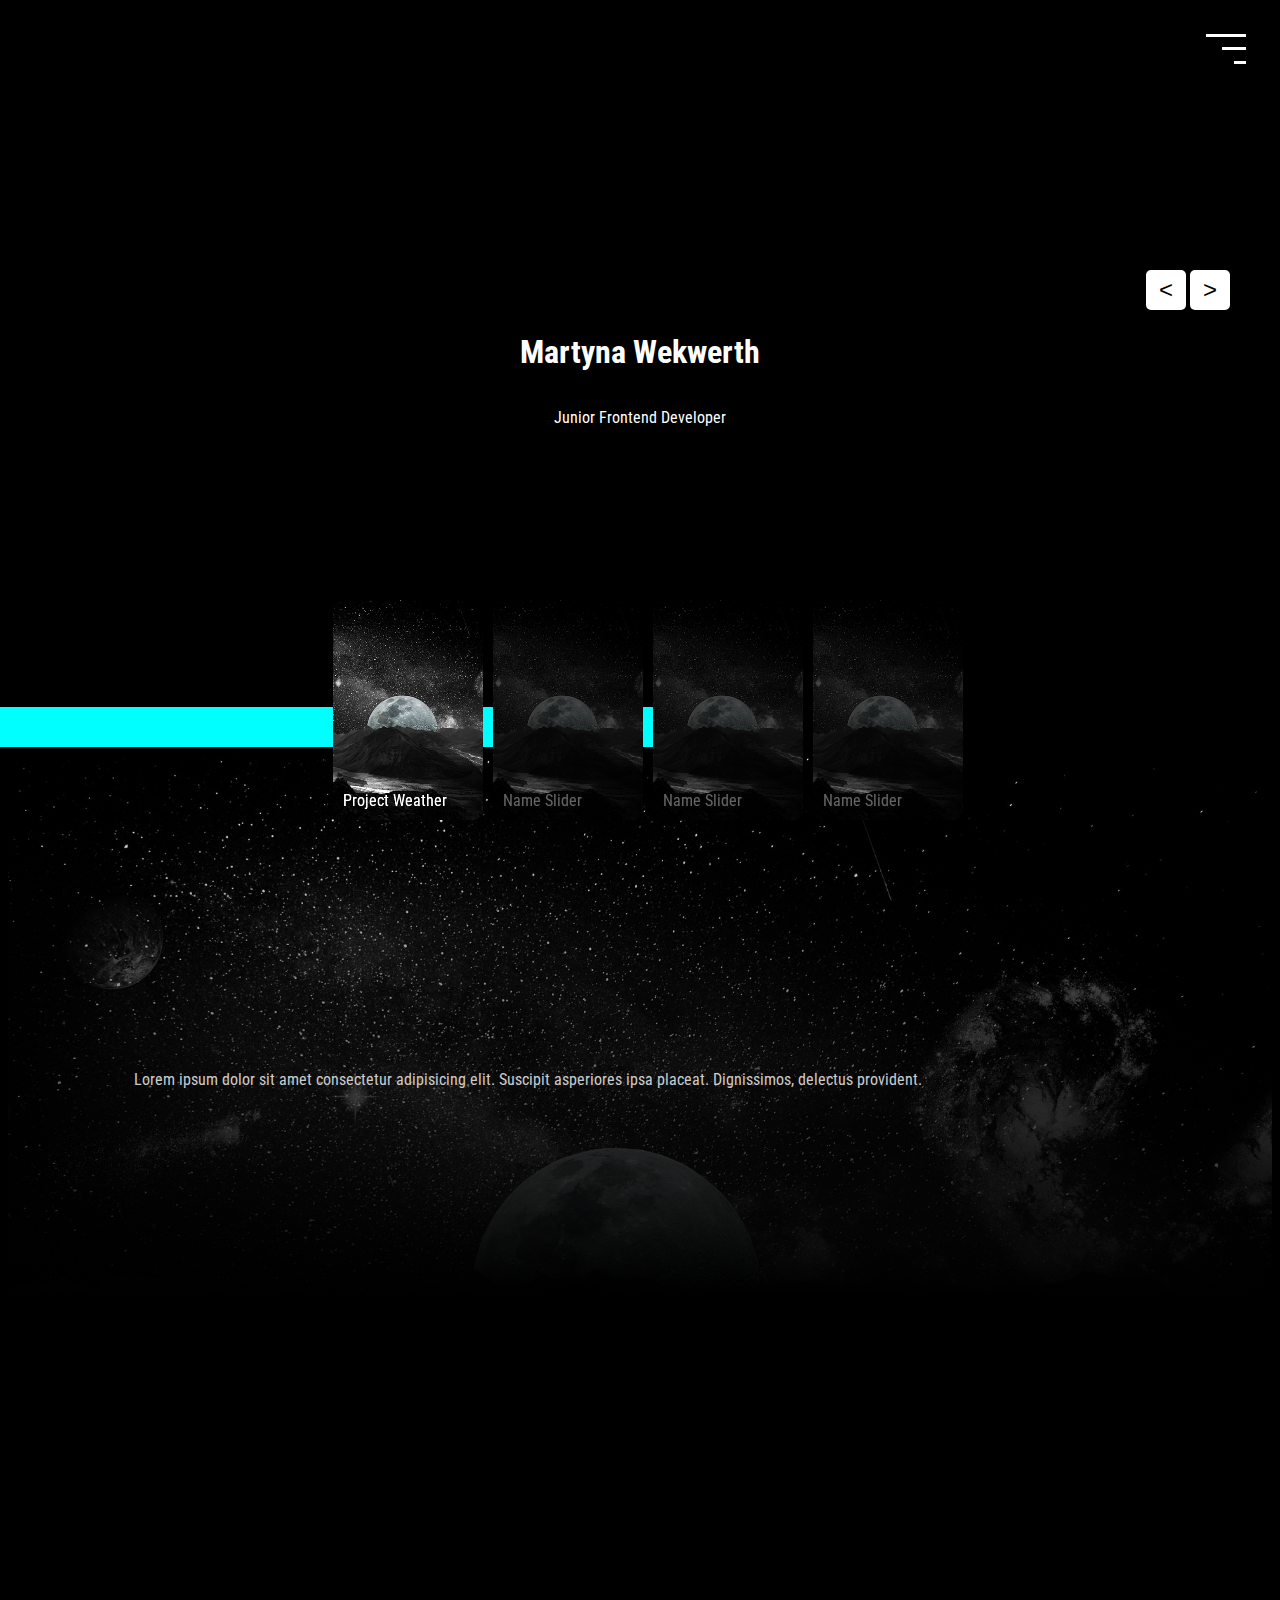
<file: html/index.html>
<!DOCTYPE html>
<html lang="en">
<head>
    <meta charset="UTF-8">
    <meta name="viewport" content="width=device-width, initial-scale=1.0">
    <title>Martyna Wekwerth</title>
    <link rel="stylesheet" href="../css/main.css">
    <link rel="preconnect" href="https://fonts.googleapis.com">
<link rel="preconnect" href="https://fonts.gstatic.com" crossorigin>
<link href="https://fonts.googleapis.com/css2?family=Roboto+Condensed:wght@400;700&display=swap" rel="stylesheet">

</head>
<body>
    <button class="burger-btn">
        <div class="burger-btn__box">
            <div class="burger-btn__bars"></div>
        </div>
        </button>
    <nav class="nav">
        <div class="nav__items">
            <a href="#aboutme" class="nav__item">About me</a>
            <a href="#experience" class="nav__item">Experience</a>
            <a href="project-weather.html" class="nav__item">Projects</a>
            <a href="#contact" class="nav__item">Contact</a>
        </div>
    </nav>
    <header class="header section">
        <h1 class="header__heading">Martyna Wekwerth</h1>
        <p class="header__text">Junior Frontend Developer</p>
        <!-- <video class="header" autoplay loop muted plays-inline>
            <source src="./img/golden720.mp4" type="video/mp4"/>
        </video> -->
        <!-- <a href="#projects" class="header__btn btn-special-animation">Projekty</a>  -->
        <!-- do zrobienia button!!!! -->
        <div class="white-block white-block-left"></div>
    </header>

    <!-- Experience -->

    <!-- Projects -->
    <div class="slider-wrapper">
        <div class="list">    
            <div class="item active">
                <img src="../img/moon1920.jpg" alt="describe photo" class="image-item"/>
                <div class="content">
                    <h2>Project</h2>
                    <p>Lorem ipsum dolor sit amet consectetur adipisicing elit. Suscipit asperiores ipsa placeat. Dignissimos, delectus provident.</p>
                </div>
            </div>
            <div class="item">
                <img src="../img/moon1920.jpg" alt="describe photo" class="image-item"/>
                <div class="content">
                    <h2>Project</h2>
                    <p>Lorem ipsum dolor sit amet consectetur adipisicing elit. Suscipit asperiores ipsa placeat. Dignissimos, delectus provident.</p>
                </div>
            </div>
            <div class="item">
                <img src="../img/moon1920.jpg" alt="describe photo" class="image-item"/>
                <div class="content">
                    <h2>Project</h2>
                    <p>Lorem ipsum dolor sit amet consectetur adipisicing elit. Suscipit asperiores ipsa placeat. Dignissimos, delectus provident.</p>
                </div>
            </div>
            <div class="item active">
                <img src="../img/moon1920.jpg" alt="describe photo" class="image-item"/>
                <div class="content">
                    <h2>Project</h2>
                    <p>Lorem ipsum dolor sit amet consectetur adipisicing elit. Suscipit asperiores ipsa placeat. Dignissimos, delectus provident.</p>
                </div>
            </div>
        </div>
    </div>
    <div class="arrows">
        <button id="prev"><</button>
        <button id="next">></button>
    </div>

    <div class="thumbnail">
        <div class="item active Weather">
            <img src="../img/moon640.jpg" alt="describe photo">
            <div class="content">

                Project Weather
            </div>
        </div>
        <div class="item">
            <img src="../img/moon640.jpg" alt="describe photo">
            <div class="content">
                Name Slider
            </div>
        </div>
        <div class="item">
            <img src="../img/moon640.jpg" alt="describe photo">
            <div class="content">
                Name Slider
            </div>
        </div>
        <div class="item">
            <img src="../img/moon640.jpg" alt="describe photo">
            <div class="content">
                Name Slider
            </div>
        </div>
    </div>
    <script src="../js/main.js"></script>
</body>
</html>
</file>
<file: css/main.css>
.wrapper {
  margin: 0 auto;
  width: 100%;
  min-width: 1200px;
}

.white-block {
  position: absolute;
  height: 40px;
  width: 60%;
  background-color: aqua;
}
.white-block-left {
  bottom: 0;
  left: -50px;
  transform: skew(45deg);
}

.btn-special-animation {
  position: relative;
  transition: background-color 0.3s;
  overflow: hidden;
  z-index: 0;
}
.btn-special-animation::before {
  display: block;
  content: "";
  position: absolute;
  top: 0;
  left: 0;
  width: 100%;
  height: 100%;
  transform: scaleX(0);
  transform-origin: right;
  transition: transform 0.3s;
  z-index: -1;
}
.btn-special-animation:hover::before {
  transform: scaleX(1);
  transform-origin: left;
}

body {
  background-color: black;
  font-family: "Roboto Condensed", sans-serif;
  align-items: center;
  justify-content: center;
  min-height: 100vh;
  color: #ccc;
}

.burger-btn {
  position: fixed;
  top: 20px;
  right: 20px;
  padding: 1em;
  background: none;
  border: 1px solid transparent;
  cursor: pointer;
  z-index: 1000;
}
.burger-btn:focus {
  outline: none;
  border: 1px solid rgb(255, 255, 255);
  border-radius: 8px;
}
.burger-btn:hover .burger-btn__bars::after, .burger-btn:hover .burger-btn__bars::before, .burger-btn:hover .burger-btn__bars {
  width: 100%;
  background-color: rgba(255, 0, 0, 0.85);
}
.burger-btn__box {
  position: relative;
  width: 40px;
  height: 30px;
}
.burger-btn__bars, .burger-btn__bars::after, .burger-btn__bars::before {
  position: absolute;
  right: 0;
  height: 3px;
  content: "";
  background-color: rgb(255, 255, 255);
  transition: width 0.3s;
}
.burger-btn__bars {
  width: 100%;
}
.burger-btn__bars::after {
  top: 13px;
  width: 60%;
}
.burger-btn__bars::before {
  top: 27px;
  width: 30%;
  transition-delay: 0.1s;
}

.nav {
  position: fixed;
  top: 0;
  display: flex;
  justify-content: center;
  align-items: center;
  height: 100vh;
  width: 100%;
  transform: translateX(100%);
  transition: 0.5s cubic-bezier(0.65, 0.85, 0.36, 1);
  background-color: rgb(0, 0, 0);
  z-index: 100;
}
.nav--active {
  transform: translateX(0);
}
.nav__item {
  position: relative;
  display: block;
  margin: 0.5em 0em;
  padding: 0.5em 2em;
  font-size: 2.8rem;
  color: #fff;
  text-decoration: none;
}
.nav__item::before {
  position: absolute;
  top: 0;
  left: 0;
  width: 3px;
  height: 100%;
  transform: scaleY(0);
  background-color: red;
  content: "";
}
.nav__item:hover::before {
  transform: scaleY(1);
  transition: transform 0.3s;
}

.header {
  position: relative;
  display: flex;
  justify-content: center;
  align-items: center;
  flex-direction: column;
  padding: 2em;
  height: 75vh;
  text-align: center;
  color: #fff;
  background: url(../img/golden720.mp4);
}

/* css slider */
.slider-wrapper {
  height: 100vh;
  margin-top: 10px;
  position: relative;
}

.slider-wrapper .list .item {
  position: absolute;
  inset: 0 0 0 0;
  overflow: hidden;
  opacity: 0;
  transition: 0.5s;
}

.slider-wrapper .list .item img {
  width: 100%;
  height: 100%;
  -o-object-fit: cover;
     object-fit: cover;
}

.slider-wrapper .list .item::after {
  content: "";
  width: 100%;
  height: 100%;
  position: absolute;
  left: 0;
  bottom: 0;
  background-image: linear-gradient(to top, #000 40%, transparent);
}

.slider-wrapper .list .item .content {
  position: absolute;
  left: 10%;
  top: 20%;
  width: 500px;
  min-width: 80%;
  z-index: 1;
}

.slider-wrapper .list .item .content p:nth-child(1) {
  text-transform: uppercase;
  letter-spacing: 10px;
}

.slider-wrapper .list .item .content h2 {
  font-size: 100px;
  margin: 0;
}

.slider-wrapper .list .item.active {
  opacity: 1;
  z-index: 10;
}

@keyframes showContent {
  to {
    transform: translateY(0);
    filter: blur(0);
    opacity: 1;
  }
}
.slider-wrapper .list .item.active p:nth-child(1),
.slider-wrapper .list .item.active h2,
.slider-wrapper .list .item.active p:nth-child(3) {
  transform: translateY(30px);
  filter: blur(20px);
  opacity: 0;
  animation: showContent 0.5s 0.7s ease-in-out 1 forwards;
}

.slider-wrapper .list .item.active h2 {
  animation-delay: 1s;
}

.slider-wrapper .list .item.active p:nth-child(3) {
  animation-duration: 1.3s;
}

.arrows {
  position: absolute;
  top: 30%;
  right: 50px;
  z-index: 100;
}

.arrows button {
  background-color: #fff;
  border: none;
  width: 40px;
  height: 40px;
  border-radius: 5px;
  font-size: x-large;
  color: #000;
  transition: 0.5s;
}

.arrows button:hover {
  background-color: #ccc;
  color: #000;
}

.thumbnail {
  position: absolute;
  bottom: 50px;
  z-index: 11;
  display: flex;
  gap: 10px;
  width: 100%;
  height: 250px;
  padding: 0 50px;
  box-sizing: border-box;
  overflow: auto;
  justify-content: center;
}

.thumbnail::-webkit-scrollbar {
  width: 0;
}

.thumbnail .item {
  width: 150px;
  height: 220px;
  filter: brightness(0.5);
  transition: 0.5s;
  flex-shrink: 0;
}

.thumbnail .item img {
  width: 100%;
  height: 100%;
  -o-object-fit: cover;
     object-fit: cover;
  border-radius: 10px;
}

.thumbnail .item.active {
  filter: brightness(1.5);
}

.thumbnail .item .content {
  position: absolute;
  inset: auto 10px 10px 10px;
}

@media screen and (max-width: 678px) {
  .thumbnail {
    justify-content: start;
  }
  .slider-wrapper .list .item .content h2 {
    font-size: 60px;
  }
  .arrows {
    top: 10%;
  }
}/*# sourceMappingURL=main.css.map */
</file>
